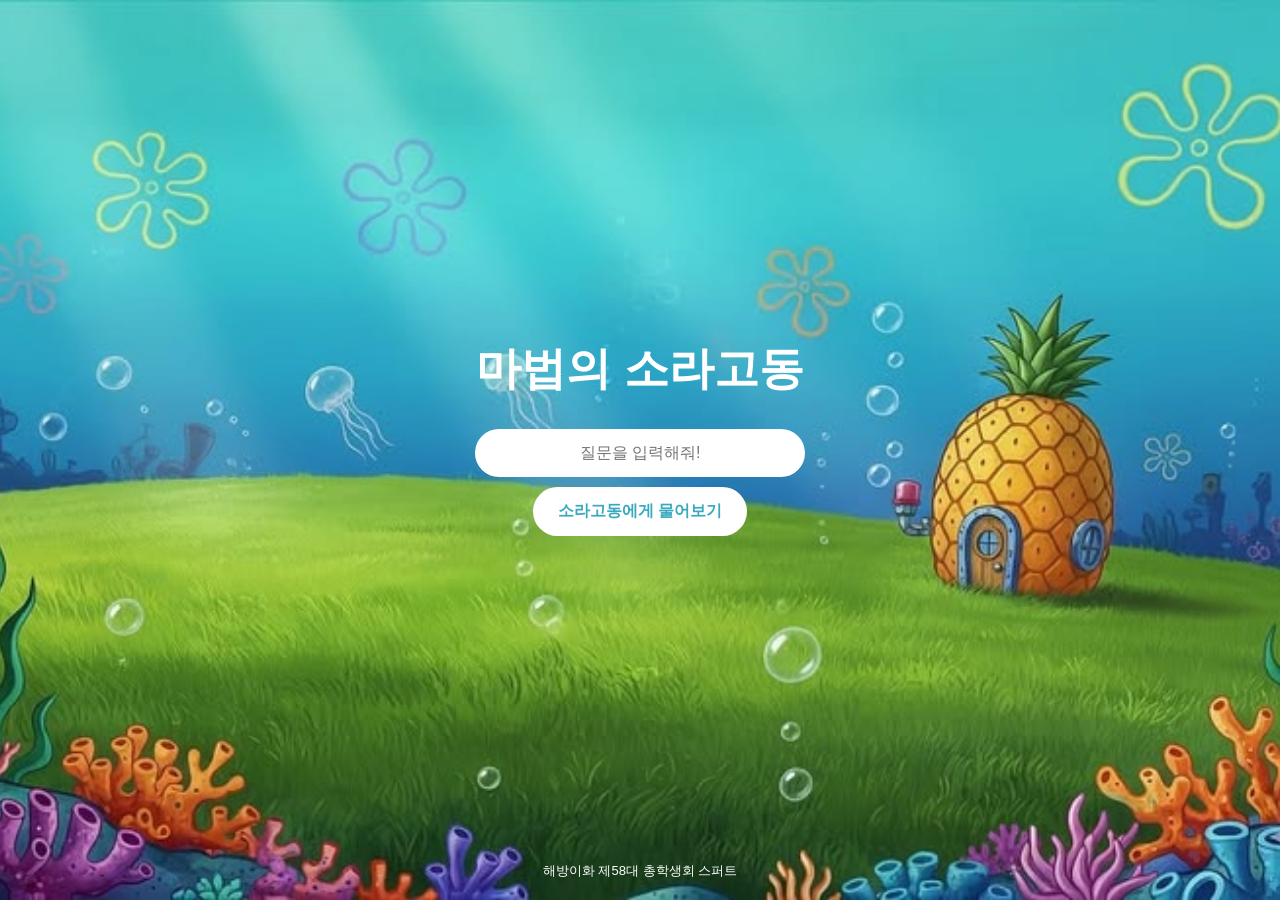
<file: index.html>
<!DOCTYPE html>
<html lang="ko">
<head>
    <meta charset="UTF-8">
    <meta name="viewport" content="width=device-width, initial-scale=1.0">
    
    <link rel="stylesheet" href="style.css">
    
    <title>마법의 소라고동</title>
</head>
<footer>
    해방이화 제58대 총학생회 스퍼트
</footer>
<body>

    <h1>마법의 소라고동</h1>

    <input type="text" placeholder="질문을 입력해줘!">

   <button type="button" onclick="goToAnswer()">소라고동에게 물어보기</button>

    <p id="answer"></p>

</body>
</html>
<script src="script.js"></script>
</file>
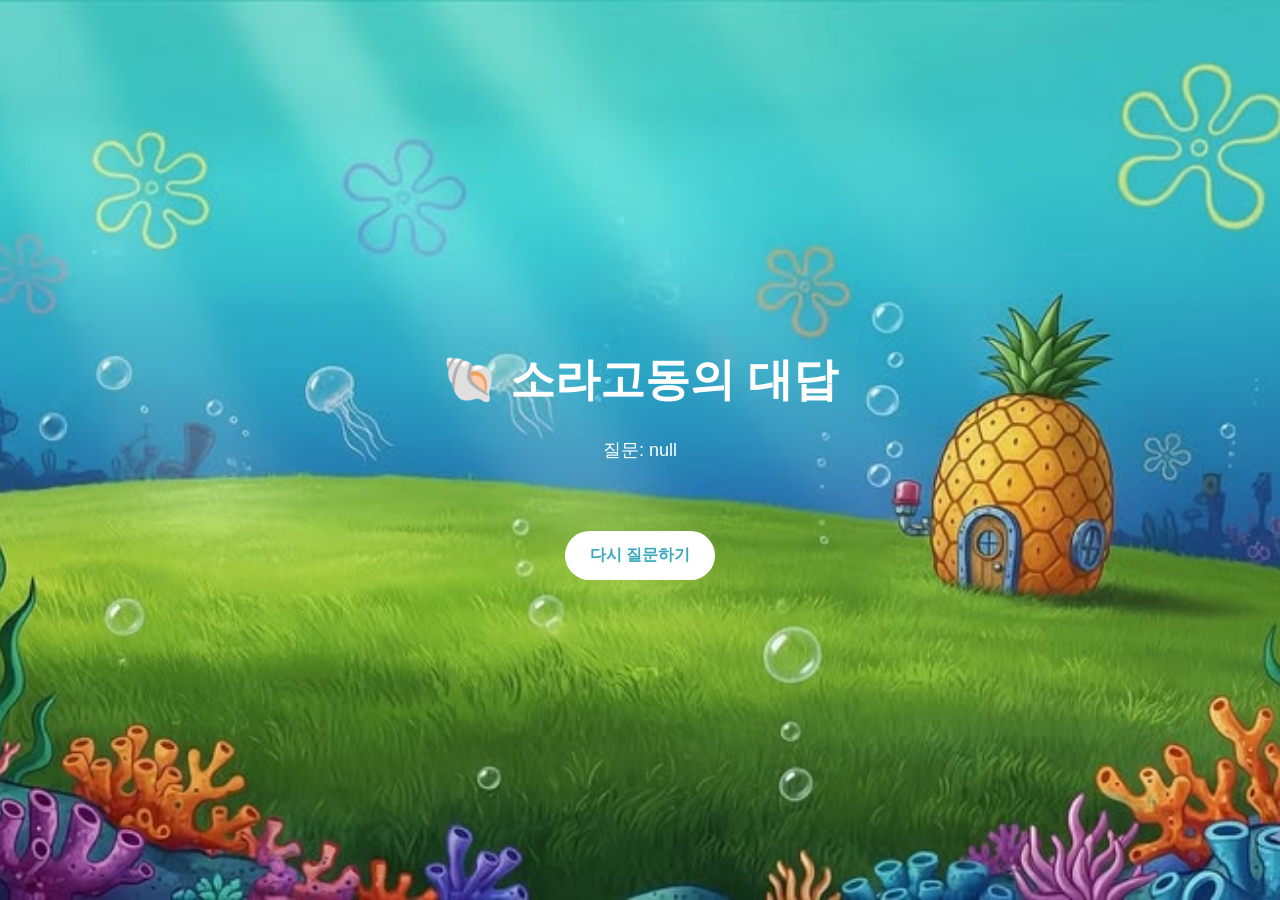
<file: answer.html>
<!DOCTYPE html>
<html lang="ko">
<head>
    <meta charset="UTF-8">
    <title>소라고동의 대답</title>
    <link rel="stylesheet" href="style.css">
</head>

<body>

    <h1>🐚 소라고동의 대답</h1>

    <p id="question"></p>
    <h2 id="answer"></h2>

    <button onclick="history.back()">다시 질문하기</button>

    <script>
        document.getElementById("question").textContent =
            "질문: " + localStorage.getItem("question");

        document.getElementById("answer").textContent =
            localStorage.getItem("answer");
    </script>

</body>
</html>
</file>
<file: style.css>
body {
    margin: 0;
    min-height: 100vh;

    display: flex;
    flex-direction: column;
    align-items: center;
    justify-content: center;

    background-image: url("background.jpg");
    background-size: cover;
    background-position: center;
    background-repeat: no-repeat;

    font-family: Arial, sans-serif;
    text-align: center;
}

h1 {
    color: white;
    font-size: 45px;
    margin-bottom: 10px;
}

p {
    color: white;
    font-size: 18px;
}

input {
    width: 300px;
    padding: 15px;
    margin: 20px 0 10px;

    border: none;
    border-radius: 25px;

    font-size: 16px;
    text-align: center;
}

button {
    padding: 14px 25px;

    border: none;
    border-radius: 25px;

    background-color: white;
    color: #39a9bd;

    font-size: 16px;
    font-weight: bold;

    cursor: pointer;
}

button:hover {
    transform: scale(1.05);
}

#answer {
    margin-top: 30px;
    color: white;
    font-size: 25px;
    font-weight: bold;
}
footer {
    position: fixed;
    bottom: 20px;
    left: 0;
    width: 100%;
    text-align: center;
    font-size: 13px;
    color: white;
}
</file>
